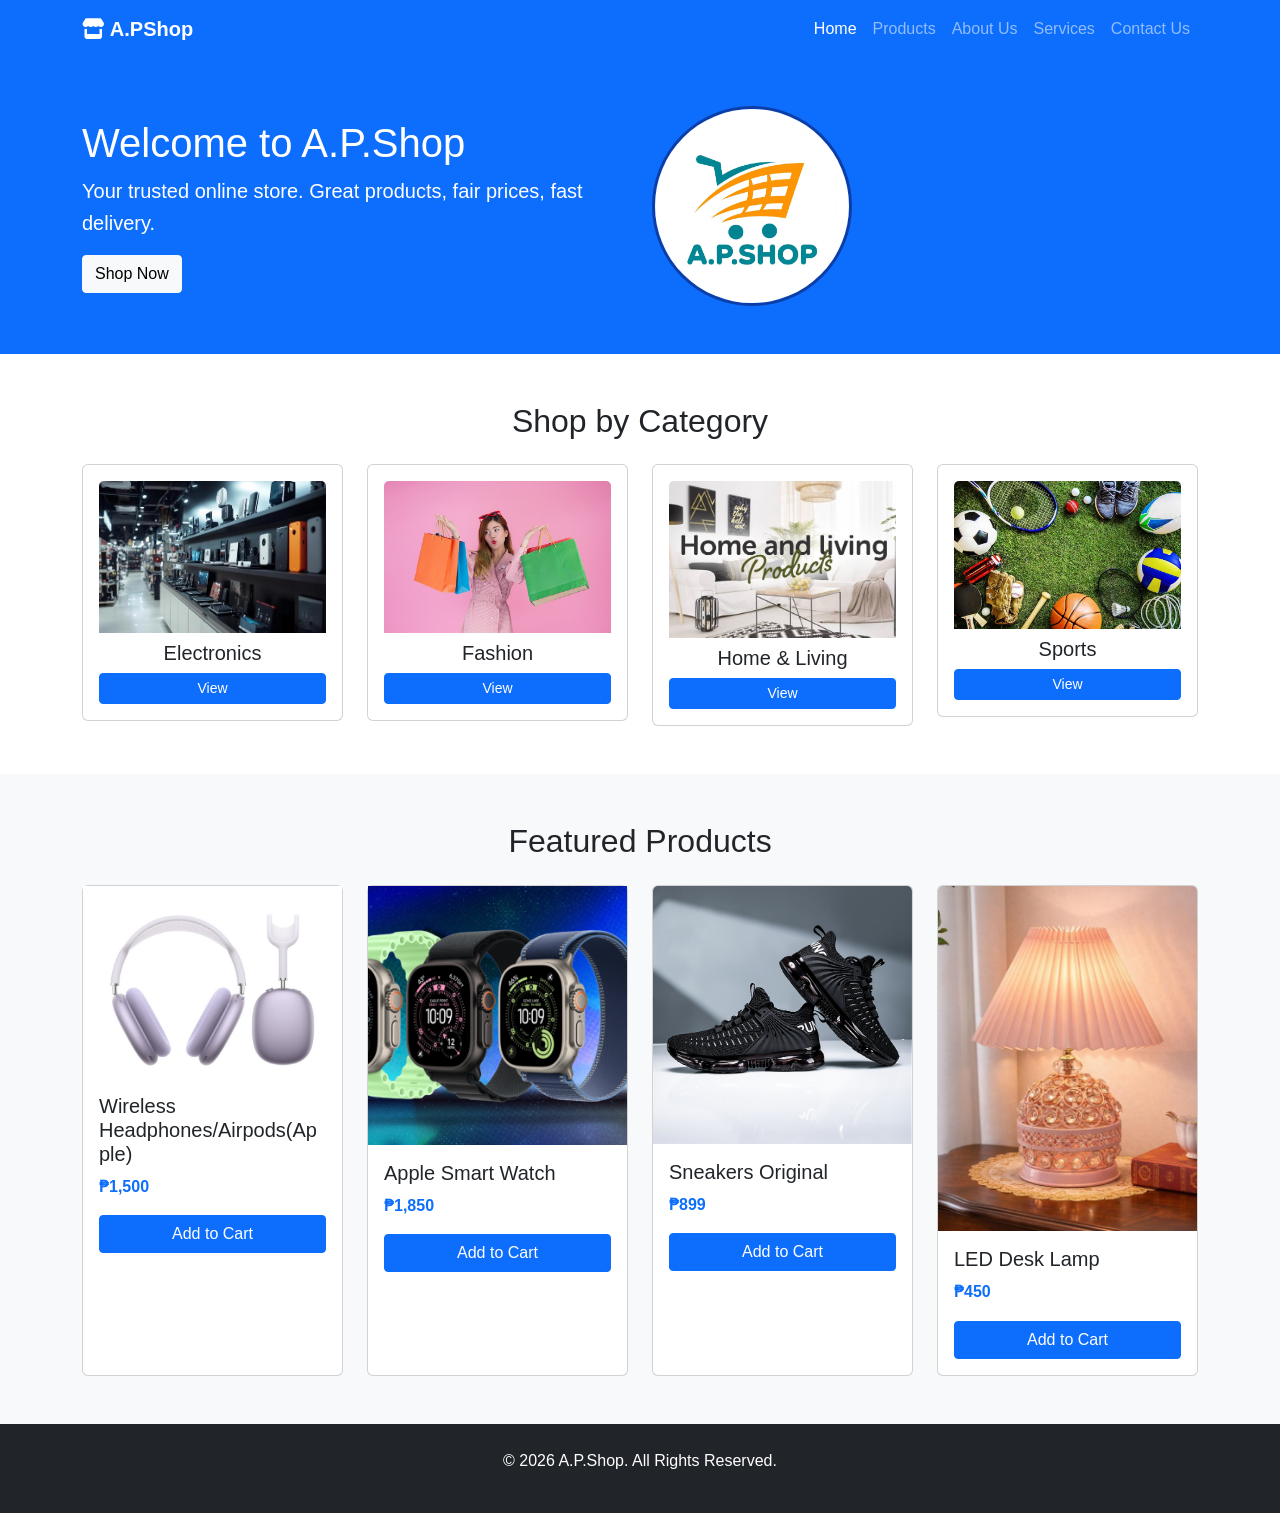
<file: index.html>
<!DOCTYPE html>
<html lang="en">
<head>
    <meta charset="UTF-8">
    <meta name="viewport" content="width=device-width, initial-scale=1.0">
    <title>Home Page</title>
        <link href=https://cdn.jsdelivr.net/npm/bootstrap@5.3.0/dist/css/bootstrap.min.css rel="stylesheet">
    <link rel="stylesheet" href="CSS/style.css">
    <link rel="stylesheet" href=https://cdnjs.cloudflare.com/ajax/libs/font-awesome/6.4.0/css/all.min.css>

</head>
<body>
        <!"NAVIGATION >
    <nav class="navbar navbar-expand-lg navbar-dark bg-primary">
        <div class="container">
            <a class="navbar-brand" href="index.html"><I class="fas fa-store"></i> A.PShop</a>
            <button class="navbar-toggler" data-bs-toggle="collapse" data-bs-target="#navMenu">
                <span class="navbar-toggler-icon"></span>
            </button>
            <div class="collapse navbar-collapse" id="navMenu">
                <ul class="navbar-nav ms-auto">
                    <li class="nav-item"><a class="nav-link active" href="index.html">Home</a></li>
                    <li class="nav-item"><a class="nav-link" href="Pages/products.html">Products</a></li>
                    <li class="nav-item"><a class="nav-link" href="Pages/about.html">About Us</a></li>
                    <li class="nav-item"><a class="nav-link" href="Pages/services.html">Services</a></li>
                    <li class="nav-item"><a class="nav-link" href="Pages/contact.html">Contact Us</a></li>
                </ul>
            </div>
        </div>
    </nav>

    <!HERO SECTION>
    <section class="bg-primary text-white py-5">
        <div class="container">
            <div class="row align-items-center">
                <div class="col-md-6">
                    <h1>Welcome to A.P.Shop</h1>
                    <p class="lead">Your trusted online store. Great products, fair prices, fast delivery.</p>
                    <a href="Pages/products.html" class="btn btn-light">Shop Now</a>
                </div>
                <div class="col-md-6 d-none d-md-block">
                    <img src="Images/Shopping(Logo).jpeg" class="logo-circle" width="200px" height="200px" alt="Shopping">
            </div>
        </div>
    </section>

    <!CATEGORIES >
    <section class="py-5">
        <div class="container">
            <h2 class="text-center mb-4">Shop by Category</h2>
            <div class="row g-4">
                <div class="col-sm-6 col-md-3">
                    <div class="card text-center p-3">
                        <img src= "Images/Electronics.jpg" class="card-img-top" alt="Electronics">
                        <h5 class="mt-2">Electronics</h5>
                        <a href="Pages/products.html" class="btn btn-primary btn-sm">View</a>
                    </div>
                </div>
                <div class="col-sm-6 col-md-3">
                    <div class="card text-center p-3">
                        <img src="Images/Fashion.jpg" class="card-img-top" alt="Fashion">
                        <h5 class="mt-2">Fashion</h5>
                        <a href="Pages/products.html" class="btn btn-primary btn-sm">View</a>
                    </div>
                </div>
                <div class="col-sm-6 col-md-3">
                    <div class="card text-center p-3">
                        <img src="Images/Home&Living.jpeg" class="card-img-top" alt="Home">
                        <h5 class="mt-2">Home & Living</h5>
                        <a href="Pages/products.html" class="btn btn-primary btn-sm">View</a>
                    </div>
                </div>
                <div class="col-sm-6 col-md-3">
                    <div class="card text-center p-3">
                        <img src="Images/Sports.jpg" class="card-img-top" alt="Sports">
                        <h5 class="mt-2">Sports</h5>
                        <a href="Pages/products.html" class="btn btn-primary btn-sm">View</a>
                    </div>
                </div>
            </div>
        </div>
    </section>

    <!FEATURED PRODUCTS >
    <section class="bg-light py-5">
        <div class="container">
            <h2 class="text-center mb-4">Featured Products</h2>
            <div class="row g-4">
                <div class="col-sm-6 col-md-3">
                    <div class="card h-100">
                        <img src="Images/Wireless Headphones.jpeg" class=”card-img-top” alt=”Headphones”>
                        <div class="card-body">
                            <h5>Wireless Headphones/Airpods(Apple)</h5>
                            <p class="text-primary fw-bold">₱1,500</p>
                            <button class="btn btn-primary w-100">Add to Cart</button>
                        </div>
                    </div>
                </div>
                <div class="col-sm-6 col-md-3">
                    <div class="card h-100">
                        <img src="Images/Smart Watch.jpg" class=”card-img-top” alt=”Watch”>
                        <div class="card-body">
                            <h5>Apple Smart Watch</h5>
                            <p class="text-primary fw-bold">₱1,850</p>
                            <button class="btn btn-primary w-100">Add to Cart</button>
                        </div>
                    </div>
                </div>
                <div class="col-sm-6 col-md-3">
                    <div class="card h-100">
                        <img src="Images/Sneakers.jpg" class="card-img-top" alt="Shoes">
                        <div class="card-body">
                            <h5>Sneakers Original</h5>
                            <p class="text-primary fw-bold">₱899</p>
                            <button class="btn btn-primary w-100">Add to Cart</button>
                        </div>
                    </div>
                </div>
                <div class="col-sm-6 col-md-3">
                    <div class="card h-100">
                        <img src="Images/Lamp.jpg" class="card-img-top" alt="Lamp">
                        <div class="card-body">
                            <h5>LED Desk Lamp</h5>
                            <p class="text-primary fw-bold">₱450</p>
                            <button class="btn btn-primary w-100">Add to Cart</button>
                        </div>
                    </div>
                </div>
            </div>
        </div>
    </section>

    <!FOOTER >
    <footer class="bg-dark text-white py-4">
        <div class="container text-center">
            <p>&copy; 2026 A.P.Shop. All Rights Reserved.</p>
        </div>
    </footer>

    <script src=https://cdn.jsdelivr.net/npm/bootstrap@5.3.0/dist/js/bootstrap.bundle.min.js></script>

</body>
</html>
</file>
<file: CSS/style.css>
body{
    font-family: Arial, Helvetica, sans-serif;
    line-height: 1.6;
}

.card{
    transition: 0.3s ease;

}

.card:hover{
    transform: translateY(5px);
    box-shadow: 0 4px 10px rgba(red, green, blue, alpha);
}

.navbar-brand{
    font-weight: bold;
}

.page-header{
    padding: 40px 0;
}

.btn{
    border-radius: 4px;
}

footer{
    margin-top: auto;
}

.logo-circle{
    border-radius: 50%;
    border: 3px solid rgb(13, 62, 168);
    object-fit: cover;
}
</file>
